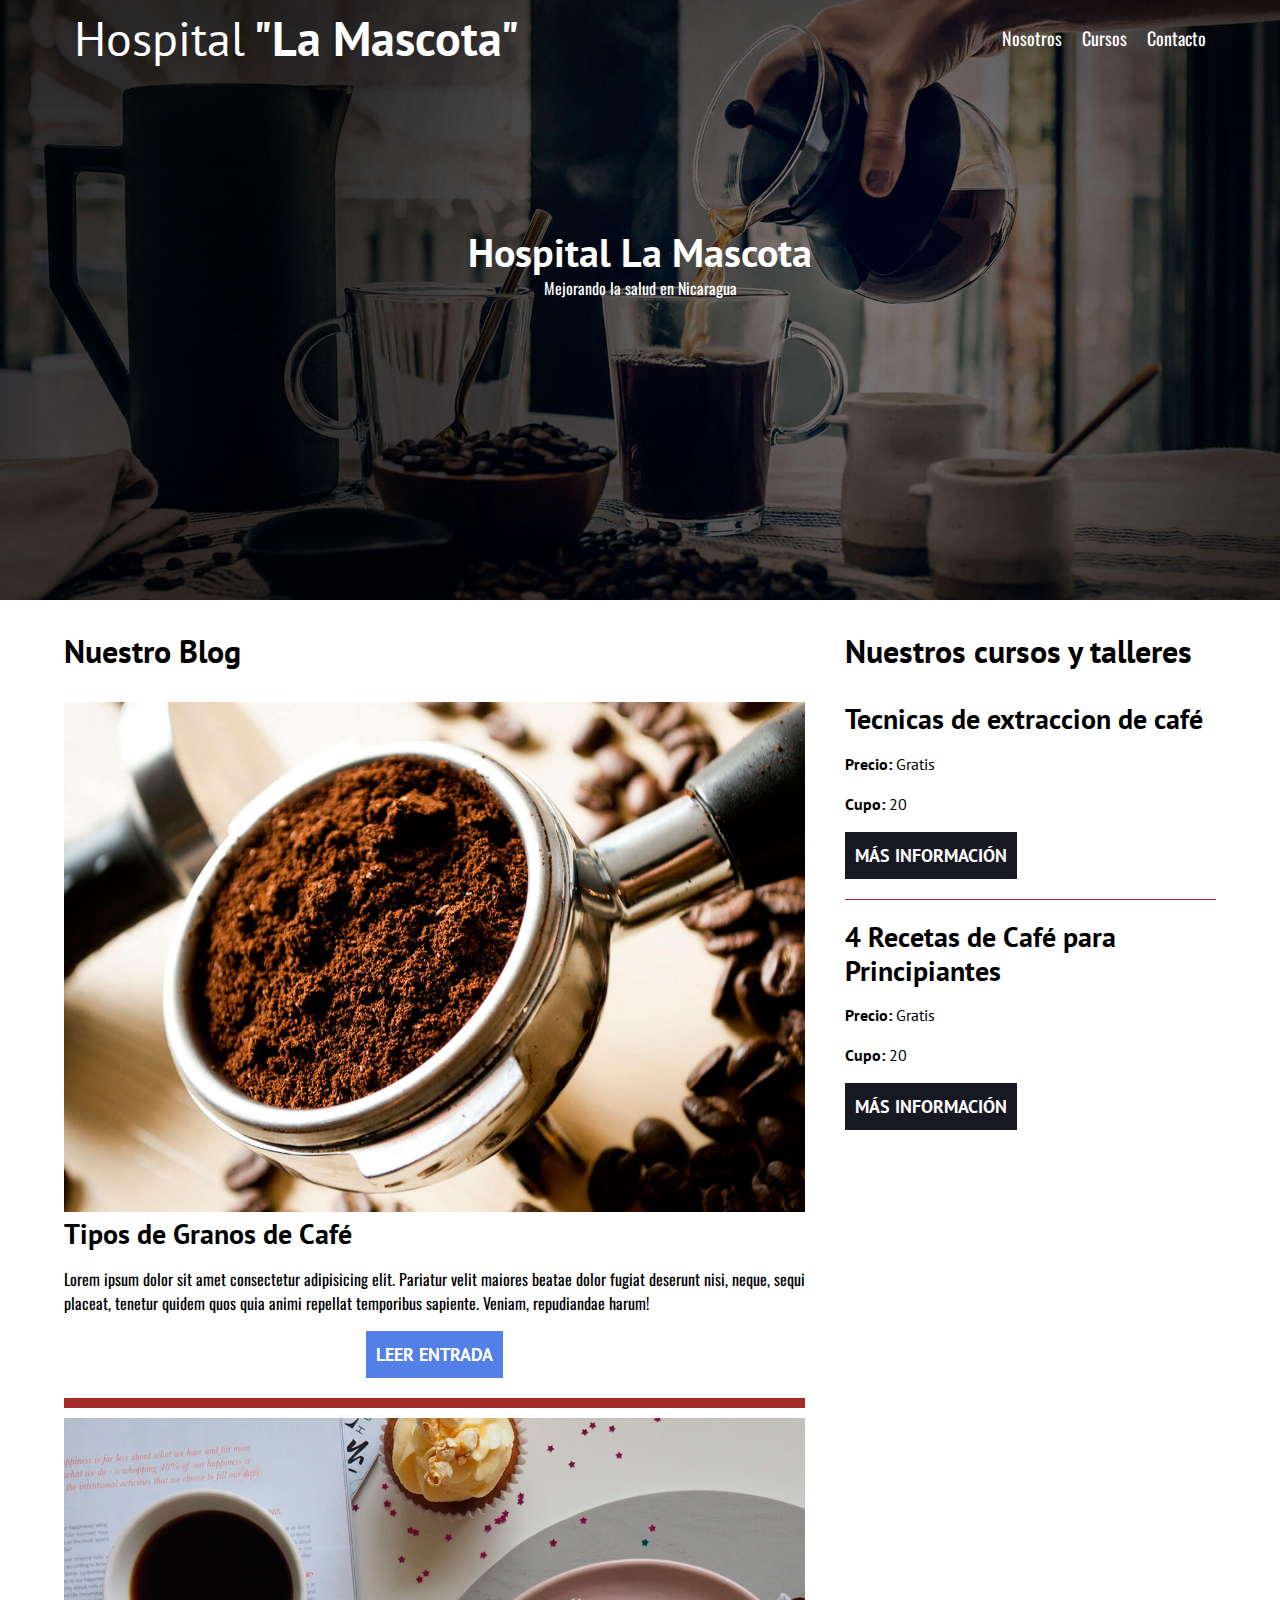
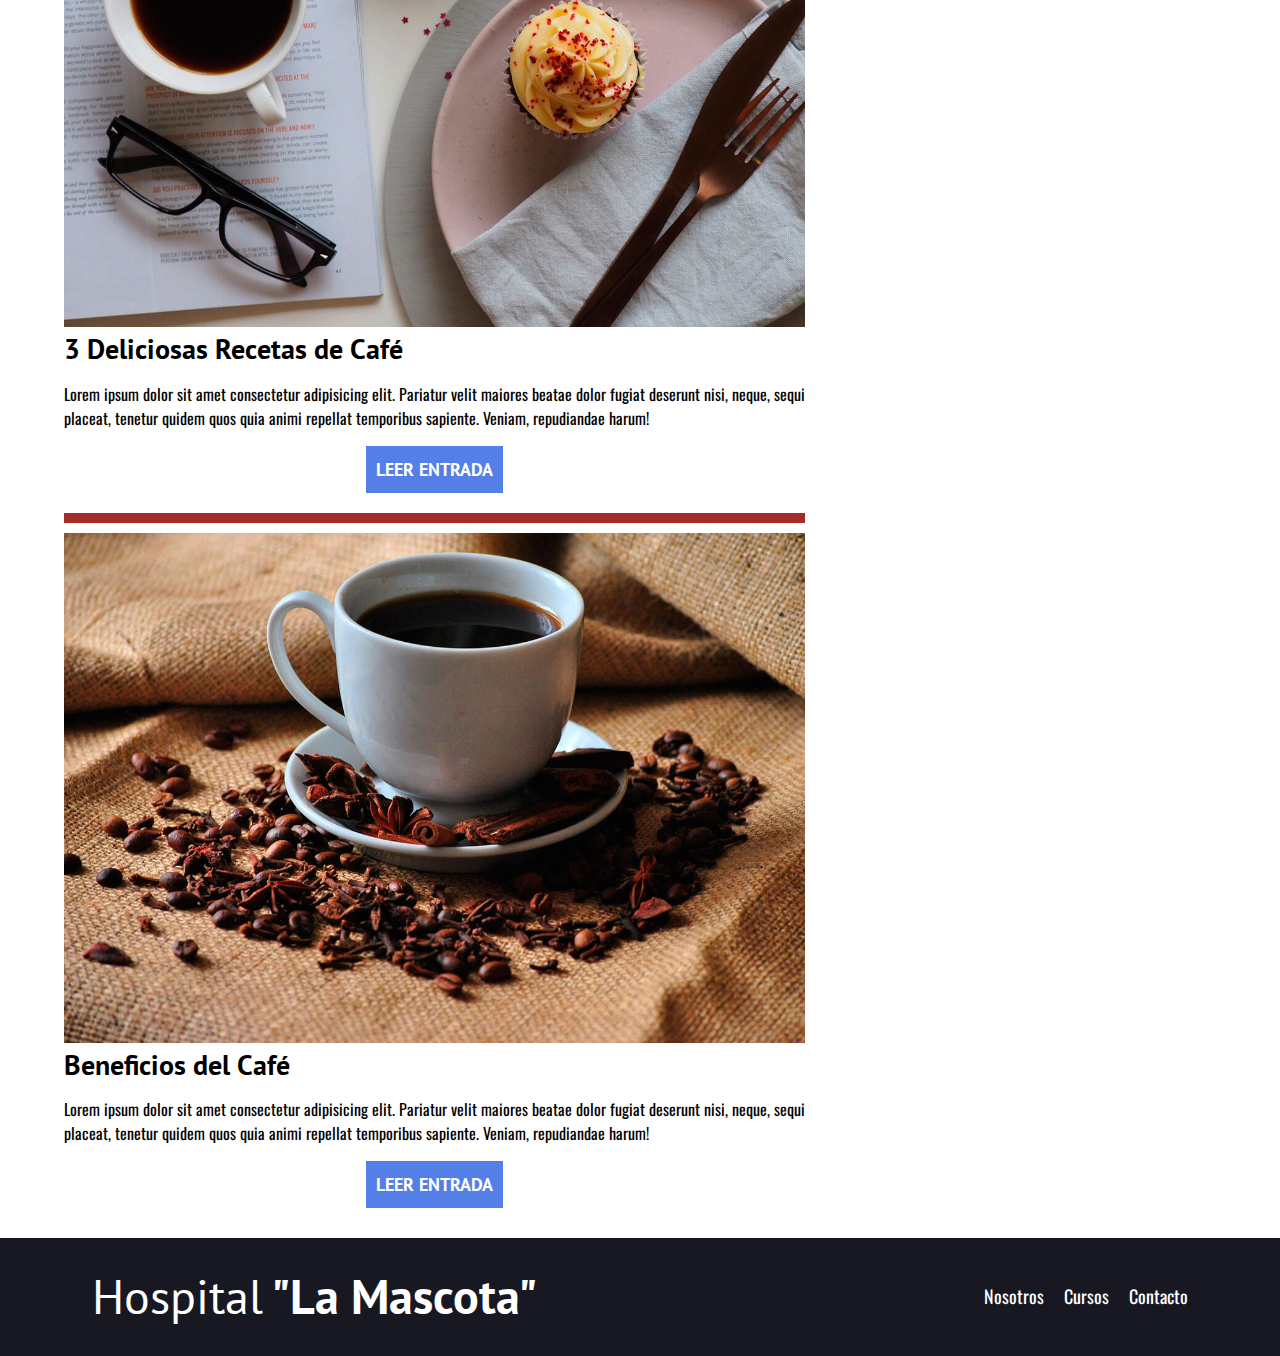
<file: index.html>
<!DOCTYPE html>
<html lang="en">
<head>
    <meta charset="UTF-8">
    <meta http-equiv="X-UA-Compatible" content="IE=edge">
    <meta name="viewport" content="width=device-width, initial-scale=1.0">
    <title>Hospital La Mascota</title>
    <link rel="stylesheet" href="css/normalize.css">
    <link rel="preconnect" href="https://fonts.googleapis.com">
    <link rel="preconnect" href="https://fonts.gstatic.com" crossorigin>
    <link href="https://fonts.googleapis.com/css2?family=Oswald:wght@300;400;700&family=Roboto:wght@300;500;900&display=swap" rel="stylesheet">
    <link rel="preconnect" href="https://fonts.googleapis.com">
    <link rel="preconnect" href="https://fonts.gstatic.com" crossorigin>
    <link href="https://fonts.googleapis.com/css2?family=PT+Sans:wght@400;700&display=swap" rel="stylesheet">
    <link rel="stylesheet" href="css/style.css">
</head>
<body>
    <header class="header">

        <div class="contenedor">
            <div class="barra">
                <a class="logo" href="index.html">
                    <h1 class="logo__nombre no-margin centrar-texto">Hospital<span class="logo__bold"> "La Mascota"</span></h1>
                </a>
                <nav class="navegacion">
                    <a href="nosotros.html" class="navegacion__enlace">
                        Nosotros
                    </a>
                    <a href="cursos.html" class="navegacion__enlace">
                        Cursos
                    </a>
                    <a href="contacto.html" class="navegacion__enlace">
                        Contacto
                    </a>
                </nav>
            </div>
        </div>

        <div class="header__texto">
            <h2 class="no-margin">
                Hospital La Mascota
            </h2>
            <p class="no-margin">
                Mejorando la salud en Nicaragua
            </p>
        </div>
    </header>

    <div class="contenedor contenido-principal">
        <main class="blog">
            <h3>
                Nuestro Blog
            </h3>
            <article class="entrada">
                <div class="entrada__imagen">
                    <img src="img/blog1.jpg" alt="imagen blog">
                </div>

                <div class="entrada__contenido">
                    <h4 class="no-margin">Tipos de Granos de Café</h4>
                    <p>
                        Lorem ipsum dolor sit amet consectetur adipisicing elit. Pariatur velit maiores beatae dolor fugiat deserunt nisi, neque, sequi placeat, tenetur quidem quos quia animi repellat temporibus sapiente. Veniam, repudiandae harum!
                    </p>
                    <div class="centrarboton">
                        <a class="boton boton--primario" href="temporal.html">Leer entrada</a>
                    </div>
                </div>
            </article>
            <article class="entrada">
                <div class="entrada__imagen">
                    <img src="img/blog2.jpg" alt="imagen blog">
                </div>

                <div class="entrada__contenido">
                    <h4 class="no-margin">3 Deliciosas Recetas de Café</h4>
                    <p>
                        Lorem ipsum dolor sit amet consectetur adipisicing elit. Pariatur velit maiores beatae dolor fugiat deserunt nisi, neque, sequi placeat, tenetur quidem quos quia animi repellat temporibus sapiente. Veniam, repudiandae harum!
                    </p>
                    <div class="centrarboton">
                        <a class="boton boton--primario" href="entrada.html">Leer entrada</a>
                    </div>
                </div>
            </article>
            <article class="entrada">
                <div class="entrada__imagen">
                    <img src="img/blog3.jpg" alt="imagen blog">
                </div>

                <div class="entrada__contenido">
                    <h4 class="no-margin">Beneficios del Café</h4>
                    <p>
                        Lorem ipsum dolor sit amet consectetur adipisicing elit. Pariatur velit maiores beatae dolor fugiat deserunt nisi, neque, sequi placeat, tenetur quidem quos quia animi repellat temporibus sapiente. Veniam, repudiandae harum!
                    </p>
                    <div class="centrarboton">
                        <a class="boton boton--primario" href="entrada.html">Leer entrada</a>
                    </div>
                </div>
            </article>
        </main>

        <aside class="sidebar">
            <h3>Nuestros cursos y talleres</h3>
            <ul class="cursos no-padding">
                <li class="widget__curso">
                    <h4 class="no-margin">
                        Tecnicas de extraccion de café
                    </h4>
                    <p class="widget-curso__label">
                        Precio: <span class="widget-curso__info">Gratis</span>
                    </p>
                    <p class="widget-curso__label">
                        Cupo: <span class="widget-curso__info">20</span>
                    </p>
                    <a class="boton boton--secundario" href="entrada.html">Más información</a>
                </li>
                <li class="widget__curso">
                    <h4 class="no-margin">
                        4 Recetas de Café para Principiantes
                    </h4>
                    <p class="widget-curso__label">
                        Precio: <span class="widget-curso__info">Gratis</span>
                    </p>
                    <p class="widget-curso__label">
                        Cupo: <span class="widget-curso__info">20</span>
                    </p>
                    <a class="boton boton--secundario" href="entrada.html">Más información</a>
                </li>
            </ul>
        </aside>
    </div>

    <footer class="footer">
        <div class="contenedor">
            <div class="barra">
                <a class="logo" href="index.html">
                    <h1 class="logo__nombre no-margin centrar-texto">Hospital<span class="logo__bold"> "La Mascota"</span></h1>
                </a>
                <nav class="navegacion">
                    <a href="nosotros.html" class="navegacion__enlace">
                        Nosotros
                    </a>
                    <a href="cursos.html" class="navegacion__enlace">
                        Cursos
                    </a>
                    <a href="contacto.html" class="navegacion__enlace">
                        Contacto
                    </a>
                </nav>
            </div>
        </div>
    </footer>

</body>
</html>
</file>
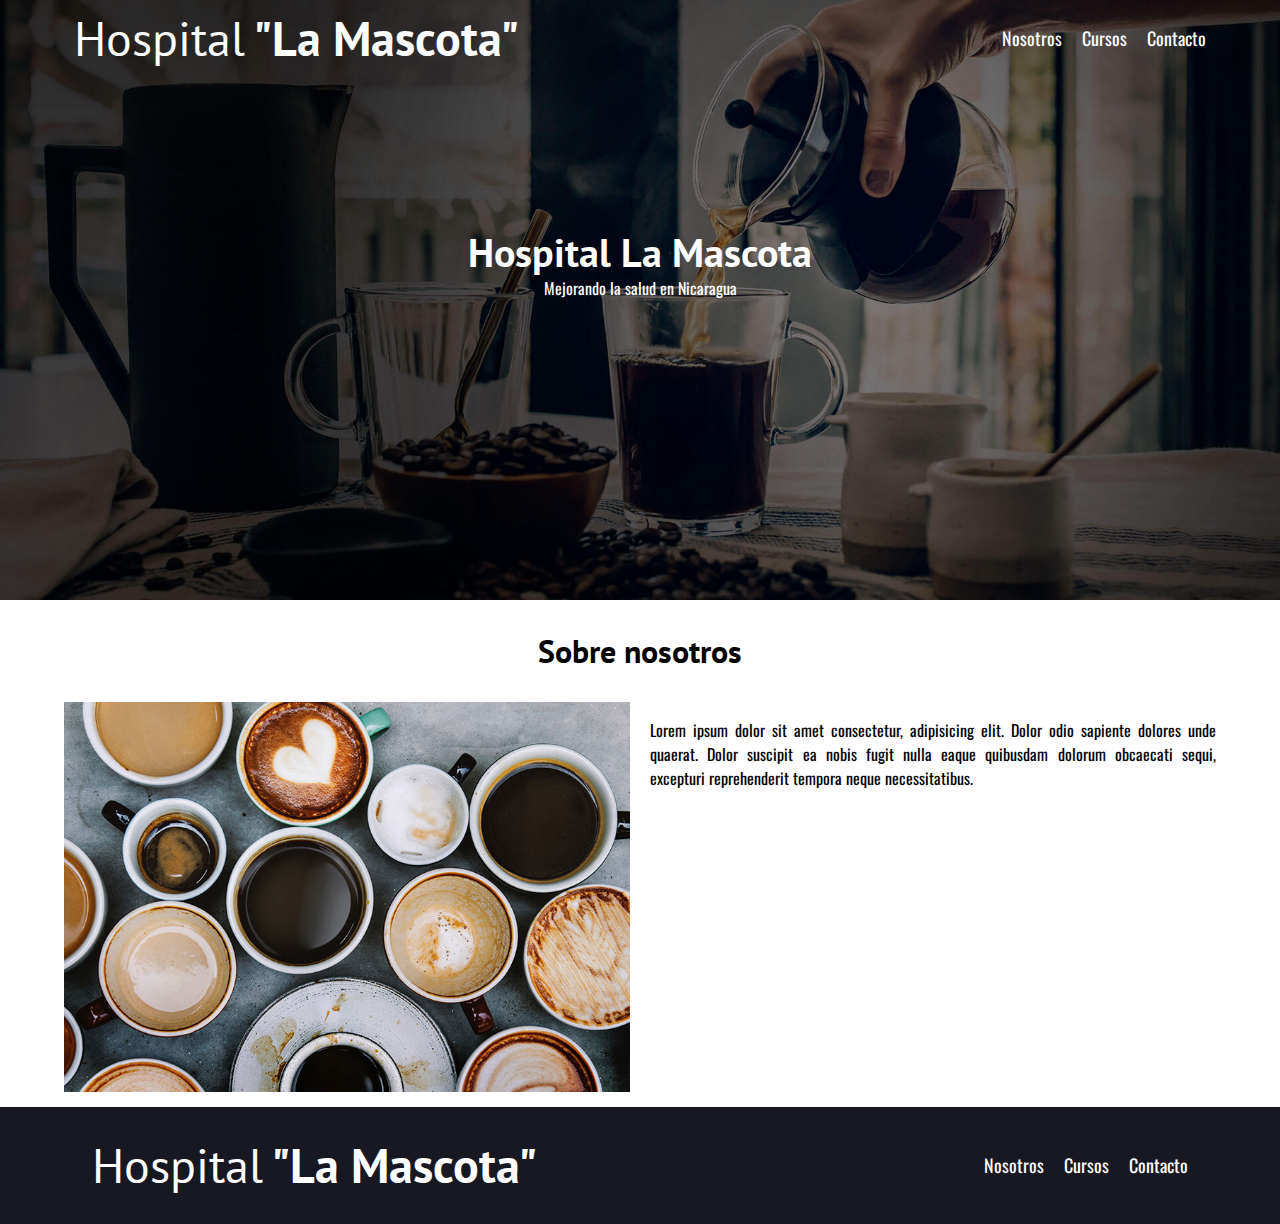
<file: nosotros.html>
<!DOCTYPE html>
<html lang="en">
<head>
    <meta charset="UTF-8">
    <meta http-equiv="X-UA-Compatible" content="IE=edge">
    <meta name="viewport" content="width=device-width, initial-scale=1.0">
    <title>Hospital La Mascota</title>
    <link rel="stylesheet" href="css/normalize.css">
    <link rel="preconnect" href="https://fonts.googleapis.com">
    <link rel="preconnect" href="https://fonts.gstatic.com" crossorigin>
    <link href="https://fonts.googleapis.com/css2?family=Oswald:wght@300;400;700&family=Roboto:wght@300;500;900&display=swap" rel="stylesheet">
    <link rel="preconnect" href="https://fonts.googleapis.com">
    <link rel="preconnect" href="https://fonts.gstatic.com" crossorigin>
    <link href="https://fonts.googleapis.com/css2?family=PT+Sans:wght@400;700&display=swap" rel="stylesheet">
    <link rel="stylesheet" href="css/style.css">
</head>
<body>
    <header class="header">

        <div class="contenedor">
            <div class="barra">
                <a class="logo" href="index.html">
                    <h1 class="logo__nombre no-margin centrar-texto">Hospital<span class="logo__bold"> "La Mascota"</span></h1>
                </a>
                <nav class="navegacion">
                    <a href="nosotros.html" class="navegacion__enlace">
                        Nosotros
                    </a>
                    <a href="cursos.html" class="navegacion__enlace">
                        Cursos
                    </a>
                    <a href="contacto.html" class="navegacion__enlace">
                        Contacto
                    </a>
                </nav>
            </div>
        </div>

        <div class="header__texto">
            <h2 class="no-margin">
                Hospital La Mascota
            </h2>
            <p class="no-margin">
                Mejorando la salud en Nicaragua
            </p>
        </div>
    </header>

    <main class="contenedor">
        <h3 class="centrar-texto">Sobre nosotros</h3>

        <div class="sobre-nosotros">
            <div class="sobre-nosotros__imagen">
                <img src="img/nosotros.jpg" alt="imagen nosotros">
            </div>

            <div class="sobre-nosotros__texto">
                <p>
                    Lorem ipsum dolor sit amet consectetur, adipisicing elit. Dolor odio sapiente dolores unde quaerat. Dolor suscipit ea nobis fugit nulla eaque quibusdam dolorum obcaecati sequi, excepturi reprehenderit tempora neque necessitatibus.
                </p>
            </div>
        </div>
        
    </main>

    <footer class="footer">
        <div class="contenedor">
            <div class="barra">
                <a class="logo" href="index.html">
                    <h1 class="logo__nombre no-margin centrar-texto">Hospital<span class="logo__bold"> "La Mascota"</span></h1>
                </a>
                <nav class="navegacion">
                    <a href="nosotros.html" class="navegacion__enlace">
                        Nosotros
                    </a>
                    <a href="cursos.html" class="navegacion__enlace">
                        Cursos
                    </a>
                    <a href="contacto.html" class="navegacion__enlace">
                        Contacto
                    </a>
                </nav>
            </div>
        </div>
    </footer>

</body>
</html>
</file>
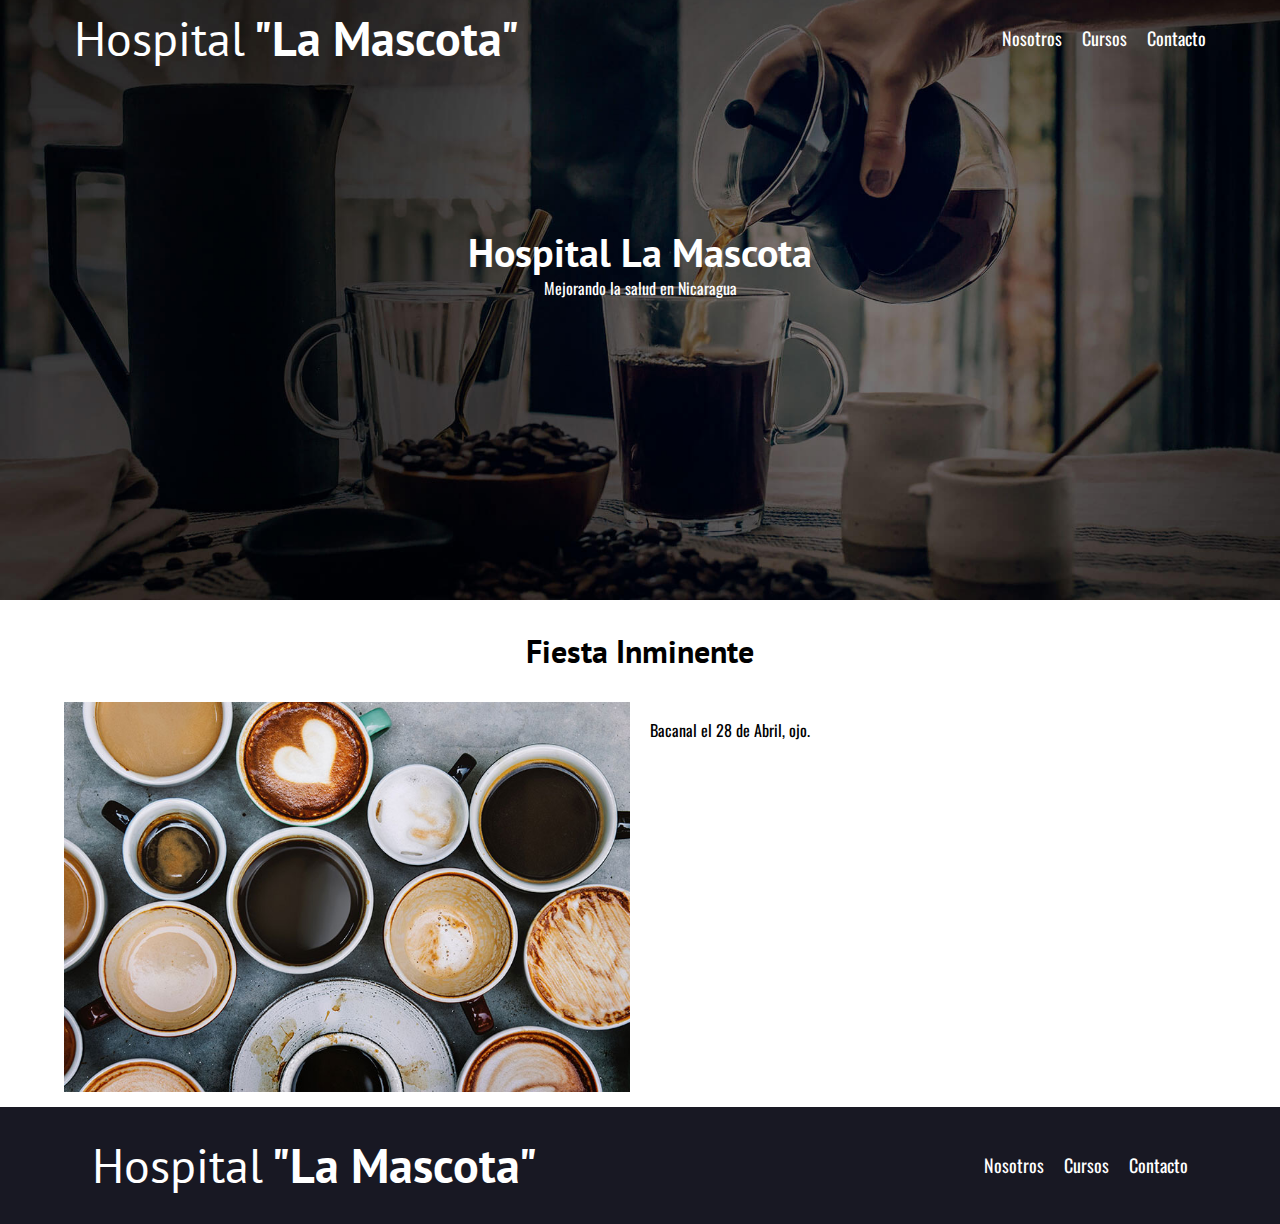
<file: temporal.html>
<!DOCTYPE html>
<html lang="en">
<head>
    <meta charset="UTF-8">
    <meta http-equiv="X-UA-Compatible" content="IE=edge">
    <meta name="viewport" content="width=device-width, initial-scale=1.0">
    <title>Hospital La Mascota</title>
    <link rel="stylesheet" href="css/normalize.css">
    <link rel="preconnect" href="https://fonts.googleapis.com">
    <link rel="preconnect" href="https://fonts.gstatic.com" crossorigin>
    <link href="https://fonts.googleapis.com/css2?family=Oswald:wght@300;400;700&family=Roboto:wght@300;500;900&display=swap" rel="stylesheet">
    <link rel="preconnect" href="https://fonts.googleapis.com">
    <link rel="preconnect" href="https://fonts.gstatic.com" crossorigin>
    <link href="https://fonts.googleapis.com/css2?family=PT+Sans:wght@400;700&display=swap" rel="stylesheet">
    <link rel="stylesheet" href="css/style.css">
</head>
<body>
    <header class="header">

        <div class="contenedor">
            <div class="barra">
                <a class="logo" href="index.html">
                    <h1 class="logo__nombre no-margin centrar-texto">Hospital<span class="logo__bold"> "La Mascota"</span></h1>
                </a>
                <nav class="navegacion">
                    <a href="nosotros.html" class="navegacion__enlace">
                        Nosotros
                    </a>
                    <a href="cursos.html" class="navegacion__enlace">
                        Cursos
                    </a>
                    <a href="contacto.html" class="navegacion__enlace">
                        Contacto
                    </a>
                </nav>
            </div>
        </div>

        <div class="header__texto">
            <h2 class="no-margin">
                Hospital La Mascota
            </h2>
            <p class="no-margin">
                Mejorando la salud en Nicaragua
            </p>
        </div>
    </header>

    <main class="contenedor">
        <h3 class="centrar-texto">Fiesta Inminente</h3>

        <div class="sobre-nosotros">
            <div class="sobre-nosotros__imagen">
                <img src="img/nosotros.jpg" alt="imagen nosotros">
            </div>

            <div class="sobre-nosotros__texto">
                <p>
                    Bacanal el 28 de Abril, ojo.
                </p>
            </div>
        </div>
        
    </main>

    <footer class="footer">
        <div class="contenedor">
            <div class="barra">
                <a class="logo" href="index.html">
                    <h1 class="logo__nombre no-margin centrar-texto">Hospital<span class="logo__bold"> "La Mascota"</span></h1>
                </a>
                <nav class="navegacion">
                    <a href="nosotros.html" class="navegacion__enlace">
                        Nosotros
                    </a>
                    <a href="cursos.html" class="navegacion__enlace">
                        Cursos
                    </a>
                    <a href="contacto.html" class="navegacion__enlace">
                        Contacto
                    </a>
                </nav>
            </div>
        </div>
    </footer>

</body>
</html>
</file>
<file: css/style.css>
:root {
    --fuenteHeading: 'PT Sans', sans-serif;
    --fuenteParrafos: 'Oswald', sans-serif;
    
    --primario: #181823;
    --secundario: #E9F8F9;
    --terciario: #C0EEF2;
    --cuarto: #537FE7;
    --blanco: #ffffff;
}

html {
    box-sizing: border-box;
    font-size: 62.5%;
}

*, *:before, *:after {
    box-sizing: inherit;
}

body {
    font-family: var(--fuenteParrafos);
    font-size: 1.6rem;
    line-height: 1.5;
}

/** Globales **/

.contenedor {
    width: min(90%, 120rem);
    margin: 0 auto;
}

a {
    text-decoration: none;
}

h1, h2, h3, h4 {
    font-family: var(--fuenteHeading);
    line-height: 1.2;
}

h1 {
    font-size: 4.8rem; 
}

h2 {
    font-size: 4rem; 
}

h3 {
    font-size: 3.2rem; 
}

h4 {
    font-size: 2.8rem; 
}

img {
    max-width: 100%;
}

/** Utilidades **/

.no-margin {
    margin: 0;
}

.no-padding {
    padding: 0;
}

.centrar-texto {
    text-align: center;
}

/** Header **/

.header {
    background-image: url(../img/banner.jpg);
    height: 60rem;
    background-size: cover;
    background-repeat: no-repeat;
    background-position: center center;
}

.header__texto {
    text-align: center;
    color: var(--blanco);
    margin-top: 5rem;
}

@media (min-width: 768px) {
    .header__texto {
        margin-top: 15rem;
    }
    
}

@media (min-width: 768px) {
    .barra {
        display: flex;
        justify-content: space-between;
        align-items: center;
    }
}

.logo {
    color: var(--blanco);
}

.logo__nombre {
    font-weight: 400;
}

.logo__bold {
    font-weight: 700;
}

.navegacion__enlace {
    display: block;
    text-align: center;
    font-size: 1.8rem;
    color: var(--blanco);
}

@media (min-width: 768px) {
    .navegacion {
        display: flex;
        gap: 2rem;
    }
}

.barra {
    padding: 1rem;
}

/** Contenido **/

@media (min-width: 768px) {
    .contenido-principal {
        display: grid;
        grid-template-columns: 2fr 1fr;
        gap: 4rem;
    }
}

.entrada {
    border-bottom: 1rem solid brown;
    margin-bottom: 1rem;
}

.entrada__contenido p{
    text-align: justify;
}

.entrada:last-of-type {
    border: none;
    margin-bottom: 0;
}

.boton {
    display: block;
    font-family: var(--fuenteHeading);
    color: var(--blanco);
    text-align: center;
    padding: 1rem;
    font-size: 1.8rem;
    text-transform: uppercase;
    font-weight: 700;
    margin-bottom: 2rem;
}

.centrarboton {
    text-align: center;
}

@media (min-width: 768px) {
    .boton {
        display: inline-block;
    }
}

.boton--primario {
    background-color: #537FE7;
}

.boton--secundario {
    background-color: var(--primario);
}

.cursos {
    list-style: none;
}

.widget__curso {
    border-bottom: 1px solid brown;
    margin-bottom: 2rem;
}

.widget__curso:last-of-type {
    border: none;
    margin-bottom: 0;
}

.widget-curso__label {
    font-family: var(--fuenteHeading);
    font-weight: bold;
}

.widget-curso__info {
    font-weight: 400;
}

.footer {
    background-color: #181823;
    padding: 2rem;
    margin-top: 1rem;
}

/** Sobre Nosotros **/

@media (min-width: 768px) {
    .sobre-nosotros {
        display: grid;
        grid-template-columns: repeat(2, 1fr);
        gap: 2rem;
    }
}

.sobre-nosotros__texto {
    text-align: justify;
}
</file>
